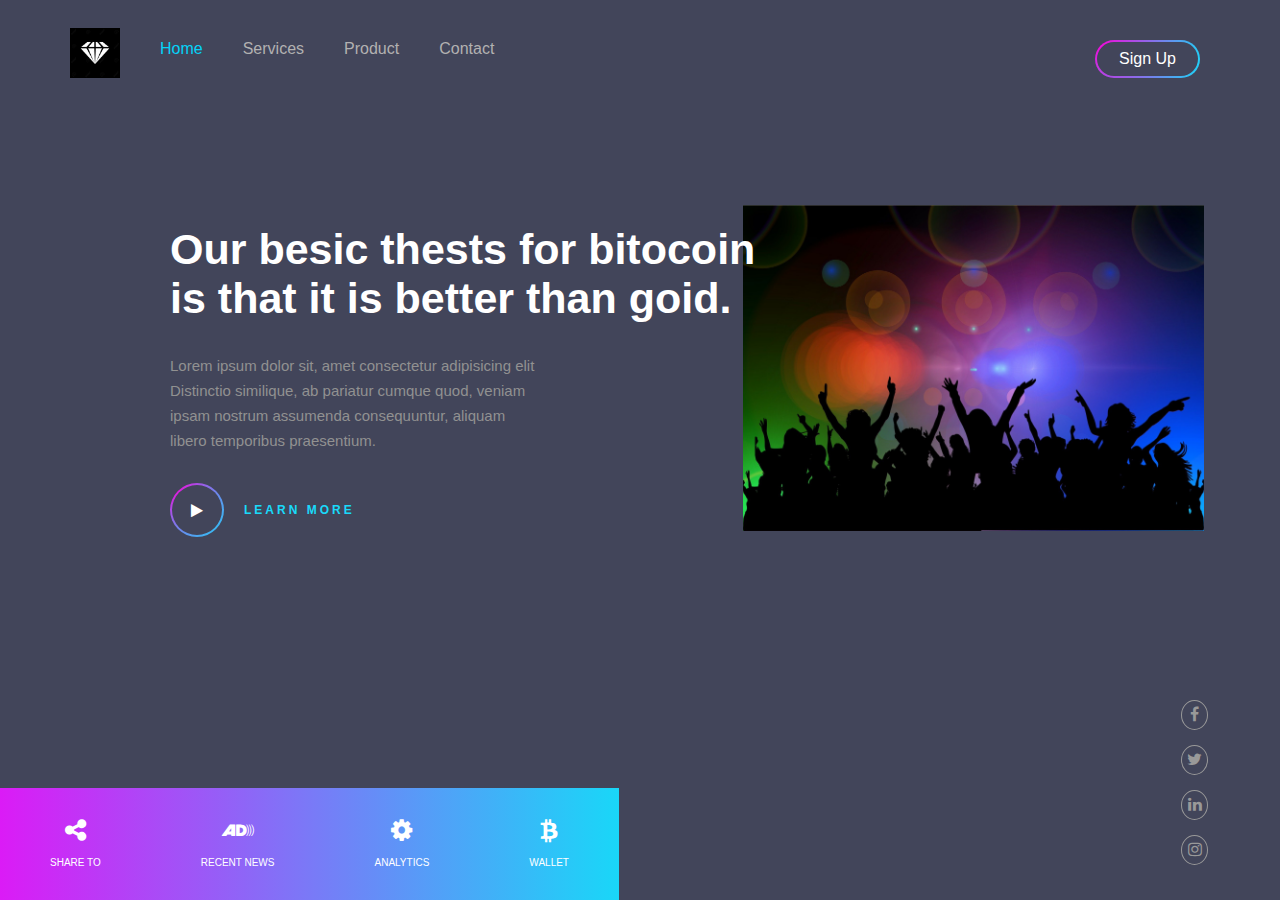
<file: index.html>
<!DOCTYPE html>
<html lang="en">

<head>
    <meta charset="UTF-8">
    <meta name="viewport" content="width=device-width, initial-scale=1.0">
    <title>responsive</title>
    <link rel="stylesheet" href="style.css">
    <link rel="stylesheet" href="https://stackpath.bootstrapcdn.com/font-awesome/4.7.0/css/font-awesome.min.css">

</head>

<body>
    <div class="container">



        <div class="menu">
            <ul>
                <li class="logo"><img src="diamond.jpg" alt=""></li>
                <li class="active">Home</li>
                <li>Services</li>
                <li>Product</li>
                <li>Contact</li>
                <li><a href="#" class="signup-btn"><span>Sign Up</span></a></li>
            </ul>
        </div>



        <div class="banner">
            <div class="app-text">
                <h1>Our besic thests for bitocoin <br> is that it is better than goid.</h1>
                <p>Lorem ipsum dolor sit, amet consectetur adipisicing elit <br> Distinctio similique, ab pariatur cumque quod, veniam <br> ipsam nostrum assumenda consequuntur, aliquam <br> libero temporibus praesentium.
                </p>
                <div class="play-btn">
                    <div class="play-btn-inner">
                        <i class="fa fa-play" aria-hidden="true"></i>
                    </div>
                    <small><b>LEARN MORE</b></small>
                </div>
            </div>
            <div class="app-picture">
                <img src="music3.jpg" alt="">
            </div>
        </div>



        <div class="quick-links">
            <ul>
                <li><i class="fa fa-share-alt" aria-hidden="true">
                        <p>SHARE TO</p>
                    </i></li>
                <li><i class="fa fa-audio-description" aria-hidden="true">
                        <p>RECENT NEWS</p>
                    </i></li>
                <li><i class="fa fa-cog" aria-hidden="true">
                        <p>ANALYTICS</p>
                    </i></li>
                <li><i class="fa fa-btc" aria-hidden="true">
                        <p>WALLET</p>
                    </i></li>
            </ul>
        </div>
        <div class="social-icons">
            <ul>
                <li><a href="#"><i class="fa fa-facebook"></i></a></a>
                </li>
                <li><a href="#"><i class="fa fa-twitter"></i></a></a>
                </li>
                <li><a href="#"><i class="fa fa-linkedin"></i></a></a>
                </li>
                <li><a href="#"><i class="fa fa-instagram"></i></a></a>
                </li>
            </ul>
        </div>
    </div>
</body>

</html>
</file>
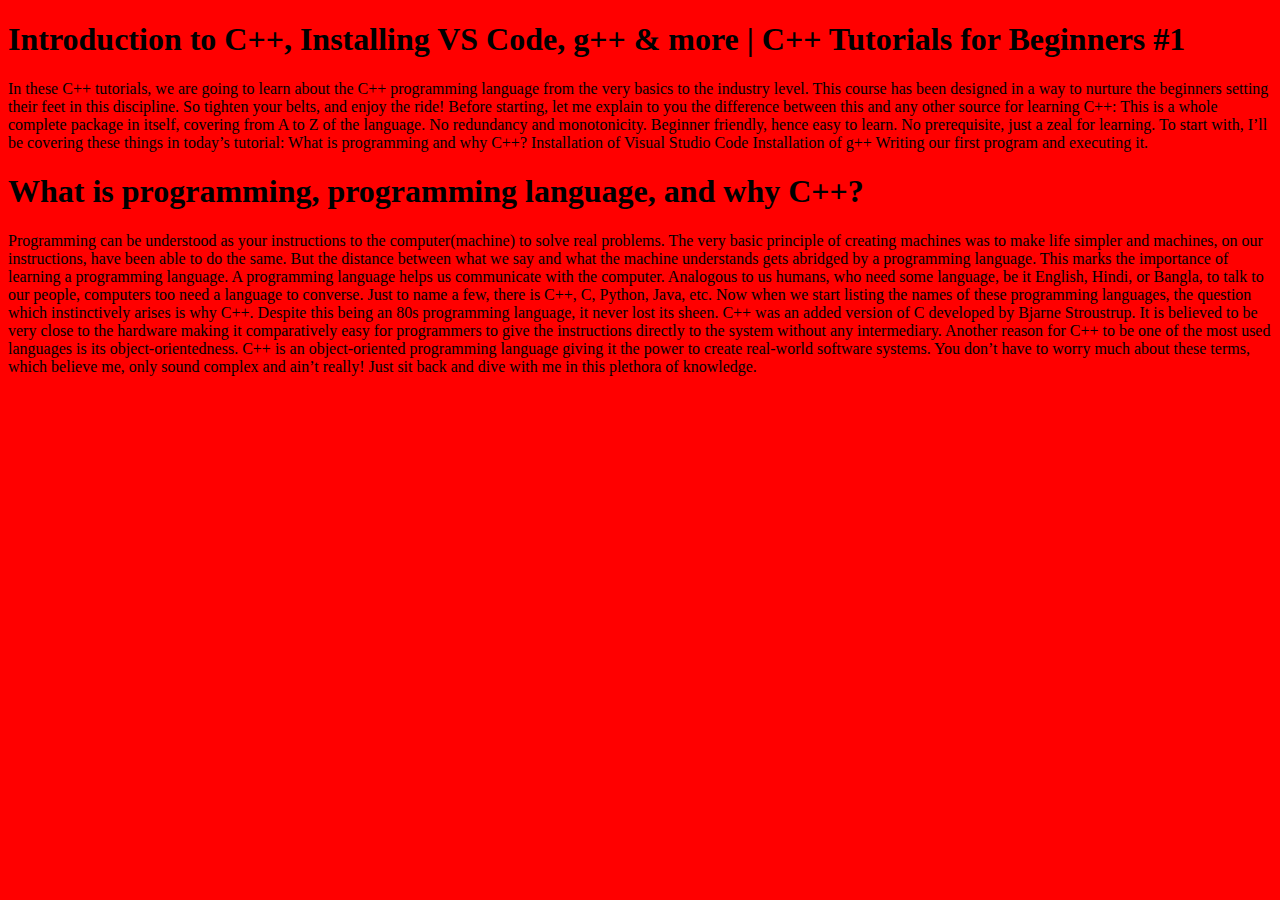
<file: practice.html>
<!DOCTYPE html>
<html lang="en">

<head>
    <meta charset="UTF-8">
    <meta http-equiv="X-UA-Compatible" content="IE=edge">
    <meta name="viewport" content="width=device-width, initial-scale=1.0">
    <title>Lokes ingle</title>
</head>

<body style="background-color:red;">
    <h1>Introduction to C++, Installing VS Code, g++ & more | C++ Tutorials for Beginners #1</h1>
    <p>In these C++ tutorials, we are going to learn about the C++ programming language from the very basics to the industry level. This course has been designed in a way to nurture the beginners setting their feet in this discipline. So tighten your belts,
        and enjoy the ride! Before starting, let me explain to you the difference between this and any other source for learning C++: This is a whole complete package in itself, covering from A to Z of the language. No redundancy and monotonicity. Beginner
        friendly, hence easy to learn. No prerequisite, just a zeal for learning. To start with, I’ll be covering these things in today’s tutorial: What is programming and why C++? Installation of Visual Studio Code Installation of g++ Writing our first
        program and executing it.</p>
    <h1>What is programming, programming language, and why C++?</h1>
    <p>Programming can be understood as your instructions to the computer(machine) to solve real problems. The very basic principle of creating machines was to make life simpler and machines, on our instructions, have been able to do the same. But the distance
        between what we say and what the machine understands gets abridged by a programming language. This marks the importance of learning a programming language. A programming language helps us communicate with the computer. Analogous to us humans,
        who need some language, be it English, Hindi, or Bangla, to talk to our people, computers too need a language to converse. Just to name a few, there is C++, C, Python, Java, etc. Now when we start listing the names of these programming languages,
        the question which instinctively arises is why C++. Despite this being an 80s programming language, it never lost its sheen. C++ was an added version of C developed by Bjarne Stroustrup. It is believed to be very close to the hardware making it
        comparatively easy for programmers to give the instructions directly to the system without any intermediary. Another reason for C++ to be one of the most used languages is its object-orientedness. C++ is an object-oriented programming language
        giving it the power to create real-world software systems. You don’t have to worry much about these terms, which believe me, only sound complex and ain’t really! Just sit back and dive with me in this plethora of knowledge.</p>

</body>


</html>
</file>
<file: style.css>
*{
    margin: 0;
    padding: 0;
    font-family: sans-serif;
}
.container{
    width: 100%;
    height: 100vh;
    background: #42455a;
}
.menu ul{
    display: inline-flex;
    margin: 40px;
}
.menu ul li{
    list-style: none;
margin: 0 20px;
color: #b2b1b1;
cursor: pointer;
}
.logo img{
    width: 50px;
    filter: invert(1);
    margin-top: -12px;
    margin-left: 10px;
}
.active{
    color: #04d3f8 !important;
}
.signup-btn{
    top: 40px;
    right:80px;
    position: absolute;
    text-decoration: none;
    color: #fff;
    border: 2px solid transparent;
    border-radius: 20px;
    background-image: linear-gradient(#42455a,#42455a),radial-gradient(circle at top left,#fd00da,#19d7f8);
    background-origin: border-box;
    background-clip: content-box,border-box;
}
.signup-btn span{
    display: block;
    padding: 8px 22px;
}
.banner{
    width: 80%;
    height: 70px;
    position: absolute;
    top: 25%;
    left: 130px;
    color: #fff;
}
.app-text{
    width: 50%;
    float: left;
}
.app-text h1{
    font-size: 43px;
    width: 640px;
    position: relative;
    margin-left: 40px;
}
.app-text p{
    width: 650px;
    font-size: 15px;
    margin: 30px 0 30px 40px;
    line-height: 25px;
    color: #919191;
}
.app-picture{
    float: right;
    width: 45%;
}
.app-picture img{
    width: 100%;
    margin-top: -20px;
    padding-left: 50px;
}
.play-btn{
    margin-left: 40px;
    display: inline-flex;
}
.play-btn-inner{
    height: 50px;
    width: 50px;
    border: 2px solid transparent;
    border-radius: 50%;
    background-image: linear-gradient(#42455a,#42455a),radial-gradient(circle at top left,#fd00da,#19d7f8);
    background-origin: border-box;
    background-clip: content-box,border-box;
    text-align: center;
}

.play-btn-inner .fa{
    padding: 18px 0;
    font-size: 15px;
    cursor: pointer;
}
small{
    margin: auto 20px;
    cursor: pointer;
    font-size: 12px;
    color: #19dafa;
    letter-spacing: 3px;
}
.quick-links{
    left: 0%;
    bottom: 0;
    position: absolute;
    background: linear-gradient(to right, #db1bf6,#19d7f8);
}
.quick-links ul{
    display: inline-flex;
    margin: 30px auto;
    text-align: center;
}
.quick-links ul li{
    list-style: none;
    margin: 0px 50px;
    cursor: pointer;
}
.quick-links ul li .fa{
    font-size: 25px;
    color: #fff;
}
.quick-links ul li p{
margin-top: 15px;
font-size: 10px;
}
.social-icons{
    position: absolute;
    right: 72px;
    bottom: 35px;
}
.social-icons ul li{
    list-style: none;
    margin-top: 15px;
    text-align: center;
}
.social-icons ul li a{
    color: #999;
    border-radius: 50%;
    border: 1px solid #999;
    padding: 5px;
    display: block;
}
</file>
